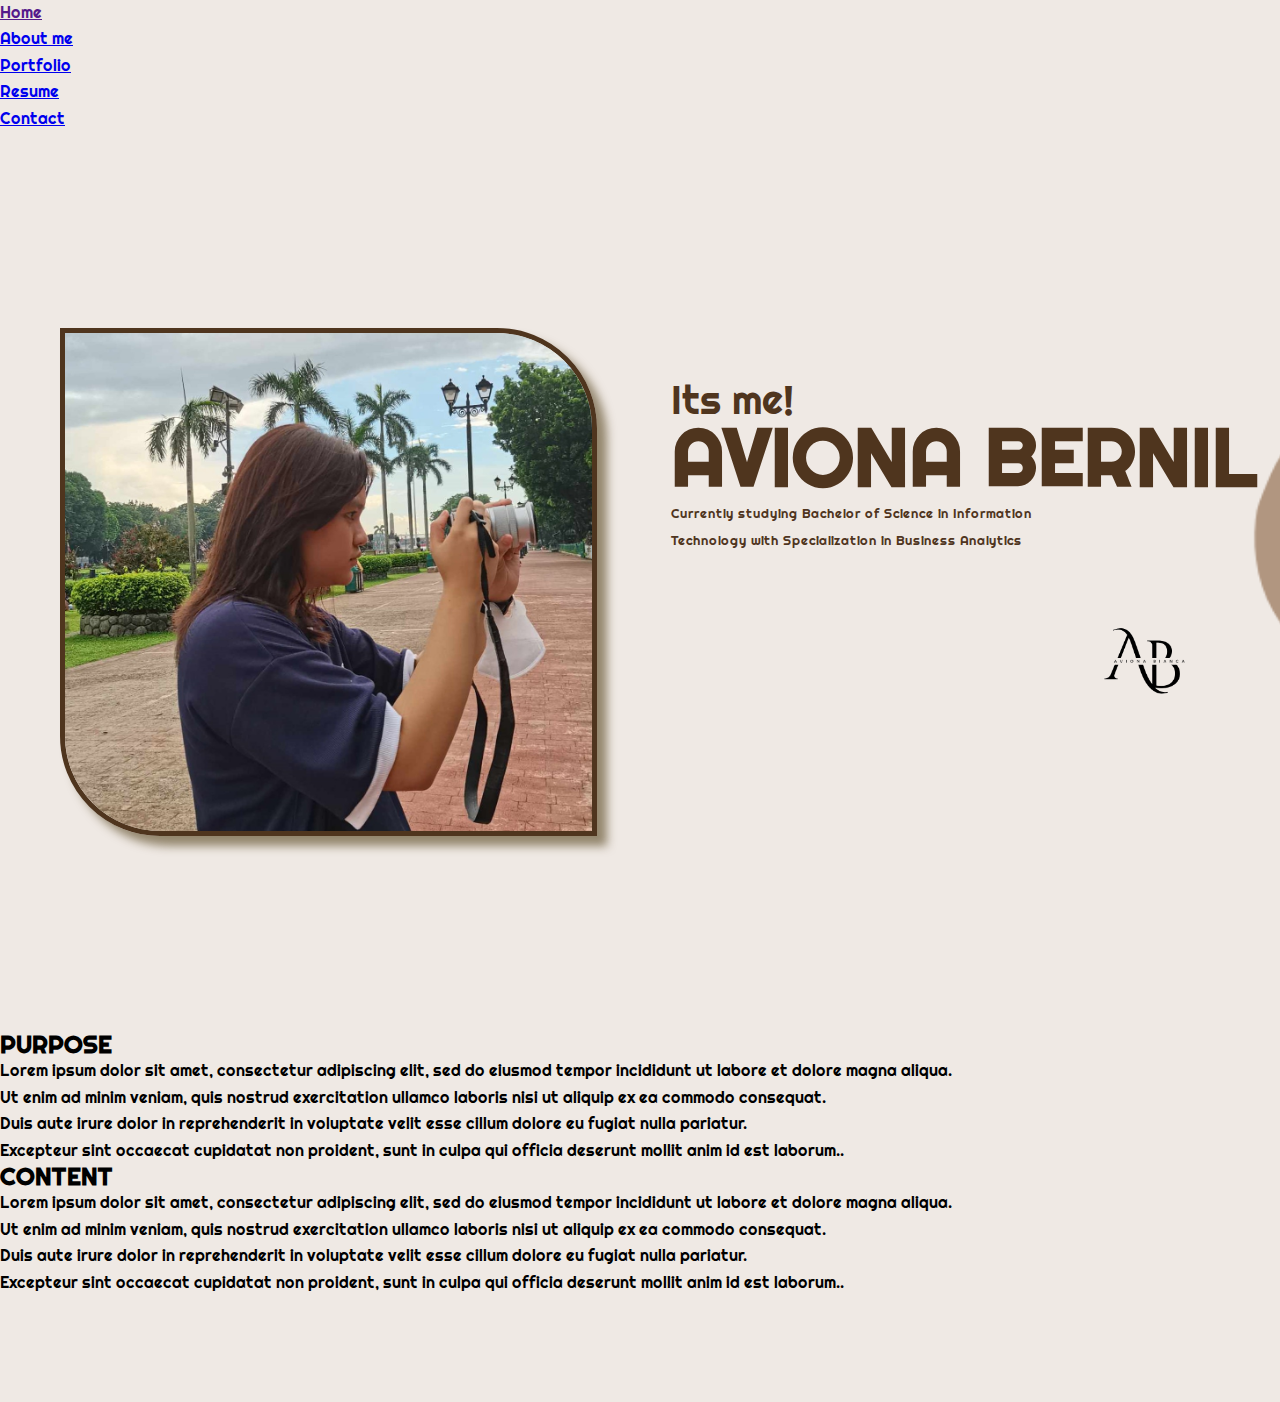
<file: index.html>
<!DOCTYPE html>
<html lang="en">
<head>
    <meta charset="UTF-8">
    <meta name="viewport" content="width=device-width, initial-scale=1.0">
    <title>HOME</title>
    <link rel="stylesheet" href="./assets/css/style.css">
</head>
<body>
    <header>
        <nav>
            <ul>
                <li><a class="a1" href="">Home</a></li>
                <li><a class="a1"href="./pages/aboutme/index.html">About me</a></li>
                <li><a class="a1"href="./pages/portfolio/index.html">Portfolio</a></li>
                <li><a class="a1"href="./pages/resume/index.html">Resume</a></li>
                <li><a class="a1"href="./pages/contact/index.html">Contact</a></li>
            </ul>
        </nav>
    </header>
    <section class="home_page">
        <div class="image">
           <img src="./assets/img/me.jpg" alt="">
        </div>
        <div class="content">
            <h2>Its me!</h2>
            <h1>AVIONA BERNIL</h1>
            <p>Currently studying Bachelor of Science in Information Technology with Specialization in Business Analytics</p>
            <div class="logo">
                <img src="./assets/img/logo.png" alt="">
            </div>
        </div>
    </section>
    <section class="home_page2">
        <div class="content2">
            <div class="c1">
                <h2>PURPOSE</h2>
                <p>Lorem ipsum dolor sit amet, consectetur adipiscing elit, sed do eiusmod tempor incididunt ut labore et dolore magna aliqua.
                    <br> Ut enim ad minim veniam, quis nostrud exercitation ullamco laboris nisi ut aliquip ex ea commodo consequat. 
                    <br>Duis aute irure dolor in reprehenderit in voluptate velit esse cillum dolore eu fugiat nulla pariatur.
                    <br> Excepteur sint occaecat cupidatat non proident, sunt in culpa qui officia deserunt mollit anim id est laborum..</p>
            </div>
            <div class="c2">
                <h2>CONTENT</h2>
                <p>Lorem ipsum dolor sit amet, consectetur adipiscing elit, sed do eiusmod tempor incididunt ut labore et dolore magna aliqua.
                    <br> Ut enim ad minim veniam, quis nostrud exercitation ullamco laboris nisi ut aliquip ex ea commodo consequat. 
                    <br>Duis aute irure dolor in reprehenderit in voluptate velit esse cillum dolore eu fugiat nulla pariatur.
                    <br> Excepteur sint occaecat cupidatat non proident, sunt in culpa qui officia deserunt mollit anim id est laborum..</p>
            </div>
        </div>
        <div class="nav2">
            <ul class="ul2">
                <li><a href="./pages/aboutme/index.html"data-text="About me>"></a></li>
                <li><a href="./pages/portfolio/index.html"data-text="Works>"></a></li>
                <li><a href="./pages/resume/index.html" data-text="Resume>"></a></li>
                <li><a href="./pages/contact/index.html" data-text="Contact>"></a></li>
            </ul>
        </div>
    </section>
    
</body>
</html>
</file>
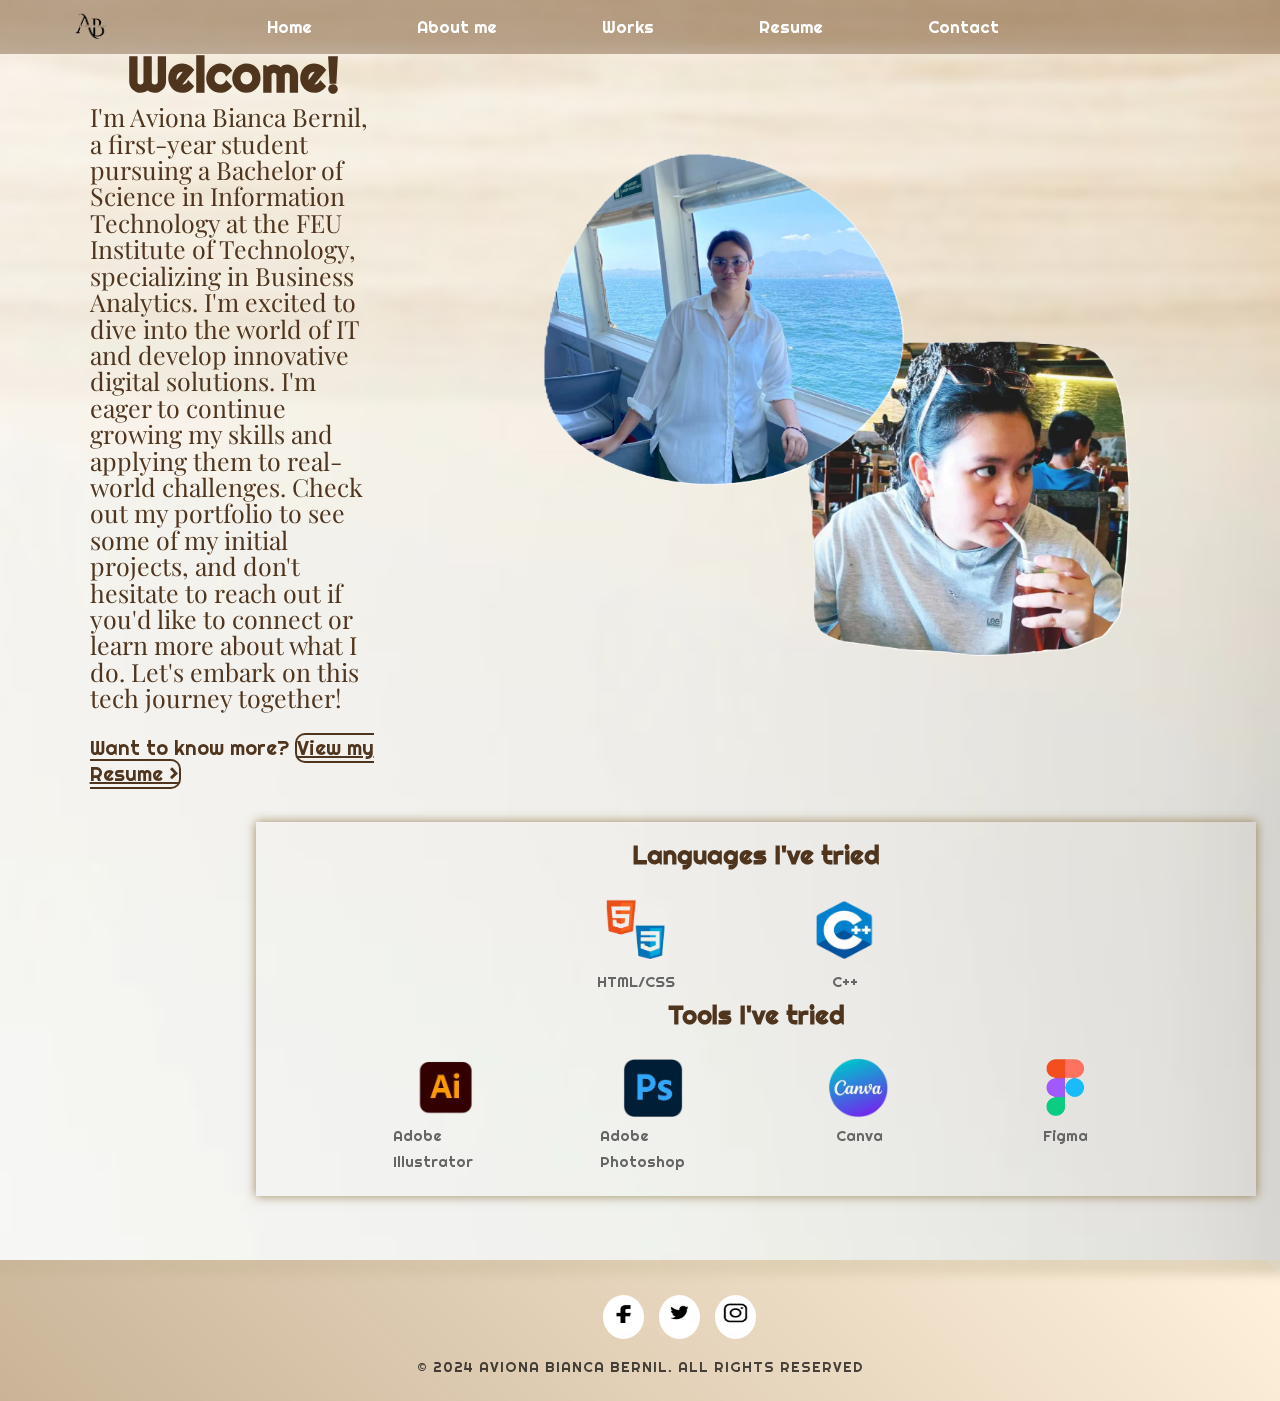
<file: pages/aboutme/index.html>
<!DOCTYPE html>
<html lang="en">
<head>
    <meta charset="UTF-8">
    <meta name="viewport" content="width=device-width, initial-scale=1.0">
    <title>About me</title>
    <link rel="stylesheet" href="./asset/css/style.css">
</head>
<body>
    <header>
        <nav>
            <img src="./asset/img/logo.png" alt="">
            <ul>
                <li><a href="../../index.html">Home</a></li>
                <li><a href="">About me</a></li>
                <li><a href="../Works/index.html">Works</a></li>
                <li><a href="../resume/index.html">Resume</a></li>
                <li><a href="../contact/index.html">Contact</a></li>
            </ul>
        </nav>
    </header>
    <section class="Aboutme">
        <div class="content">
            <h1>Welcome!</h1>
            <p>I'm Aviona Bianca Bernil, a first-year student pursuing a Bachelor of Science in Information Technology at the FEU Institute of Technology, 
                specializing in Business Analytics.  
                I'm excited to dive into the world of IT and develop innovative digital solutions.
                 I'm eager to continue growing my skills and applying them to real-world challenges.
                Check out my portfolio to see some of my initial projects, and don't hesitate to reach out if you'd like to connect or learn more about what I do.
                 Let's embark on this tech journey together!</p>
                <div class="viewResume">
                    <p>Want to know more? <a href="../resume/index.html">View my Resume ></a> </p> 
                 </div>
        </div>
        
        <div class="myImage">
            <img src="./asset/img/me.png" alt="">
        </div>
    </section>


            <section class="Experience">
                <div class="languages">
                    <h1>Languages I've tried</h1>
                    <ul>
                        <li>
                            <img src="./asset/img/htmlcss.png" alt="HTML/CSS icon">
                            <span>HTML/CSS</span>
                        </li>
                        <li>
                            <img src="./asset/img/c++.png" alt="C++ icon">
                            <span>C++</span>
                        </li>
                    </ul>
                </div>
            
                <div class="tools">
                    <h1>Tools I've tried</h1>
                    <ul>
                        <li>
                            <img src="./asset/img/illustrator.png" alt="Adobe Illustrator icon">
                            <span>Adobe Illustrator</span>
                        </li>
                        <li>
                            <img src="./asset/img/photoshop.png" alt="Adobe Photoshop icon">
                            <span>Adobe Photoshop</span>
                        </li>
                        <li>
                            <img src="./asset/img/canva.png" alt="Canva icon">
                            <span>Canva</span>
                        </li>
                        <li>
                            <img src="./asset/img/figma.png" alt="Figma icon">
                            <span>Figma</span>
                        </li>
                    </ul>
                </div>
            </section>
        </section>
    </section>
    <footer class="anfooter2">
        <div class="ancontainer2">
            <div class="social-links2-2">
                <a href="https://www.facebook.com/aviona.bernil?mibextid=ZbWKwL" target="_blank">
                    <img src="../Works/asset/img/fb.png" alt="Facebook">
                </a>
                <a href="" target="_blank">
                    <img src="../Works/asset/img/twt.png" alt="Twitter">
                </a>
                <a href="https://www.instagram.com/avibianx?igsh=MWc3cXFzdmhhZjA1eg==" target="_blank">
                    <img src="../Works/asset/img/ig.png" alt="Instagram">
                </a>
            </div>
        </div>
        <div class="bottom-2">
            <span class="designer">&copy; 2024 AVIONA BIANCA BERNIL. All rights reserved</span>
        </div>
    </footer>
</body>
</html>
</file>
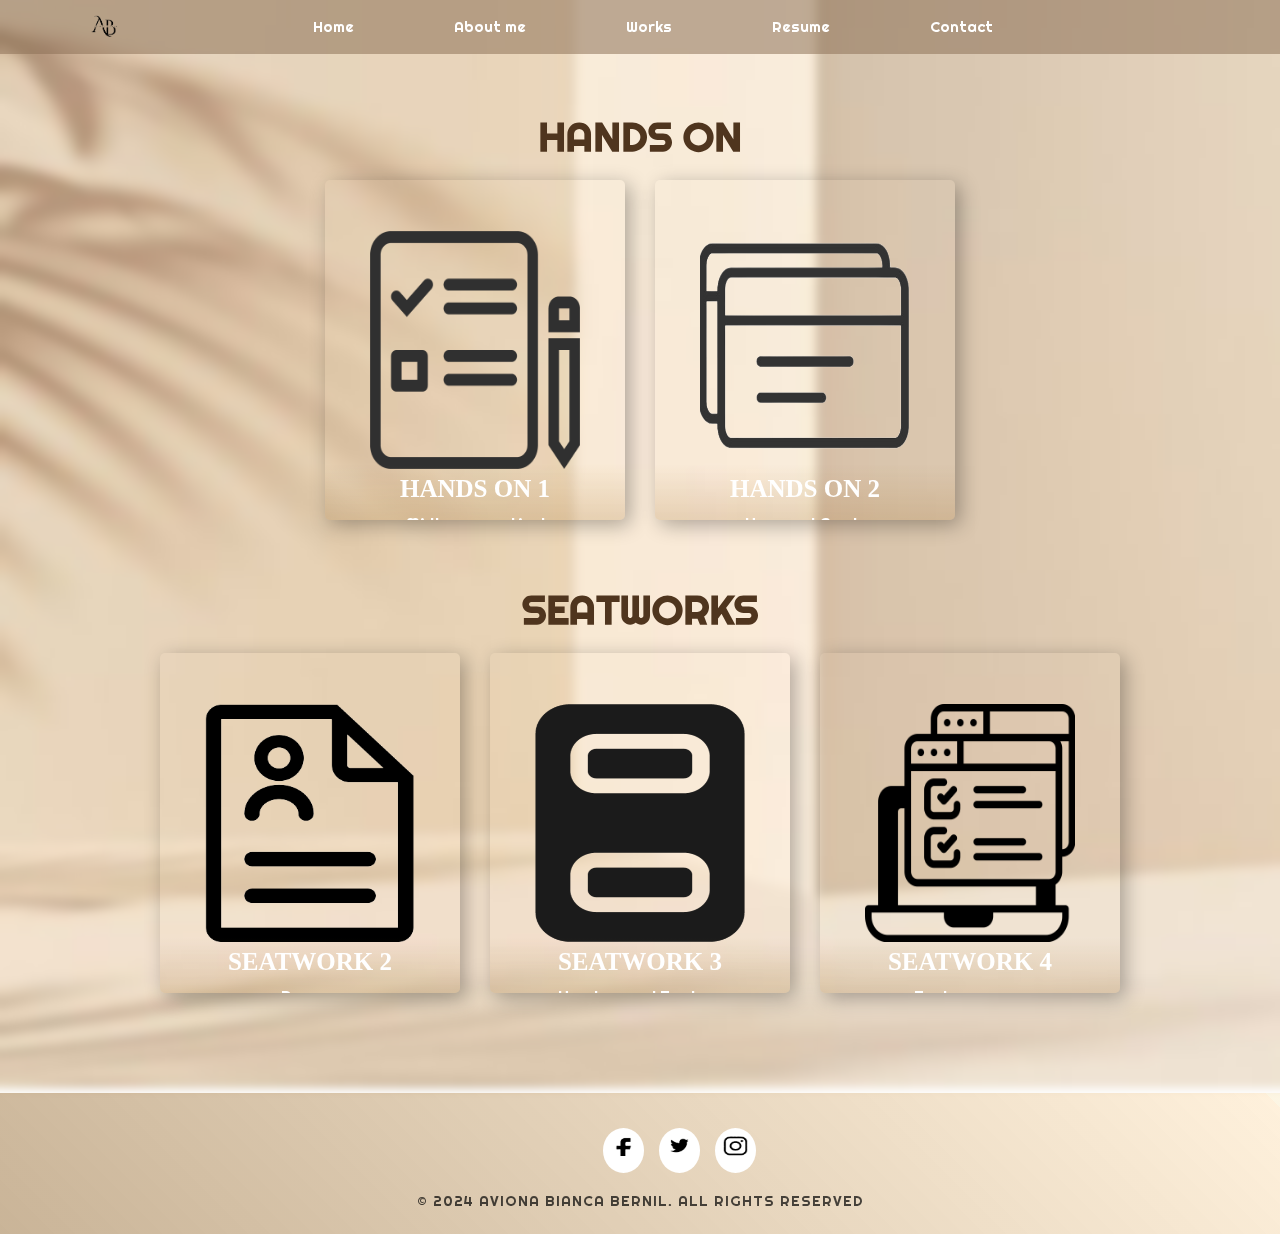
<file: pages/Works/index.html>
<!DOCTYPE html>
<html lang="en">
<head>
    <meta charset="UTF-8">
    <meta name="viewport" content="width=device-width, initial-scale=1.0">
    <title>About me </title>
    <link rel="stylesheet" href="./asset/css/style.css">
</head>
<body>
    <header>
        <nav>
            <img src="./asset/img/logo.png" alt="">
            <ul>
                <li><a href="../../index.html">Home</a></li>
                <li><a href="../../pages/aboutme/index.html">About me</a></li>
                <li><a href="">Works</a></li>
                <li><a href="../resume/index.html">Resume</a></li>
                <li><a href="../contact/index.html">Contact</a></li>
            </ul>
        </nav>
    </header>
    <section class="wrapper">
        <h1>HANDS ON</h1>
        <div class="services">
       
            <span class="single-img img-one">
                <span class="img-text">
                    <h4>HANDS ON 1</h4>
                    <p>Midterm practical</p>
                    <a href="https://aviona05.github.io/WD-MIDTERM/"> View Work</a>
                    <a href="https://github.com/Aviona05/WD-MIDTERM"> View Repo</a>
                </span>
            </span>

            <span class="single-img img-two">
                <span class="img-text">
                    <h4>HANDS ON 2</h4>
                    <p>Hero and Cards</p>
                    <a href="https://aviona05.github.io/WD-HANDS-ON-2/"> View Work</a>
                    <a href="https://github.com/Aviona05/WD-HANDS-ON-2"> View Repo</a>
                </span>
            </span>
    </div>
        
        <br>
    <h1>SEATWORKS</h1>
    <div class="services2">
   
        <span class="single-img img-one2">
            <span class="img-text2">
                <h4>SEATWORK 2</h4>
                <p>Resume</p>
                <a href="https://aviona05.github.io/WD-Bernil_SW2/"> View Work</a>
                <a href="https://github.com/Aviona05/WD-Bernil_SW2"> View Repo</a>
            </span>
        </span>

        <span class="single-img img-two2">
            <span class="img-text2">
                <h4>SEATWORK 3</h4>
                <p>Headers and Footers</p>
                <a href="https://aviona05.github.io/WD-SEATWORK-3/"> View Work</a>
                <a href="https://github.com/Aviona05/WD-SEATWORK-3"> View Repo</a>
            </span>
        </span>
        
        <span class="single-img img-three2">
            <span class="img-text2">
                <h4>SEATWORK 4</h4>
                <p>Feature pages</p>
                <a href="https://aviona05.github.io/WD-SEATWORK4/"> View Work</a>
                <a href="https://github.com/Aviona05/WD-SEATWORK4"> View Repo</a>
            </span>
        </span>
</div>
    </section>

    <footer class="anfooter2">
        <div class="ancontainer2">
            <div class="social-links2-2">
                <a href="https://www.facebook.com" target="_blank">
                    <img src="../Works/asset/img/fb.png" alt="Facebook">
                </a>
                <a href="https://www.twitter.com" target="_blank">
                    <img src="../Works/asset/img/twt.png" alt="Twitter">
                </a>
                <a href="https://www.instagram.com" target="_blank">
                    <img src="../Works/asset/img/ig.png" alt="Instagram">
                </a>
            </div>
        </div>
        <div class="bottom-2">
            <span class="designer">&copy; 2024 AVIONA BIANCA BERNIL. All rights reserved</span>
        </div>
    </footer>
</body>
</html>
</file>
<file: assets/css/style.css>
@import url('https://fonts.googleapis.com/css2?family=Amatic+SC:wght@400;700&family=Righteous&display=swap');
*{
    margin: 0;
    padding: 0;
    box-sizing: border-box;
   
}
body{
    font-family: "Righteous", sans-serif;
    font-weight: 400;
    font-style: normal;
    line-height: 26.4px;
    background-image: url(../img/Landing\ Page.png);
    background-size: cover;
   
}
.home_page{
    display: flex;
    justify-content: center;
    align-items: center;
    height: 100vh;
    position: relative;

}
.image img{
    display: flex;
    width: 80%;
    height: 80%;
    margin-left: 60px;
    border-top-right-radius: 100px;
    border-bottom-left-radius: 100px;
    border: 5px solid  #4f351e;
    box-shadow: #5746209a 10px 10px 10px;
}
.content{
    display: flex;
    flex-direction: column;
    width: 90%;
    height: 50%;
    align-items: flex-start;
    justify-content: flex-start;
}
.content h2{
    font-size: 40px;
    color: #4f351e;
    margin-top: 5%;
    font-weight: 90;

}
.content h1{
    font-size: 80px;
    color: #4f351e;
    margin-top: 5%;
   
}
.content p{
    width: 70%;
    font-size: 13px;
    color: #4f351e;
    margin-top: 5%;
    margin-bottom: 5%;
    font-weight: 90;

}
.content a{
    font-size: 20px;
    color: #4f351e;
    background-color: bisque;
    padding-top: 10px;
    text-decoration: none;
    border: 3px solid #4f351e;
    padding: 10px 20px;
    border-radius: 50px;
    margin-bottom: 14%;
    transition: 0.5s;
}
.content a:hover{
    background-color: #4f351e;
    color: bisque;
}
.logo{
    display: flex;
    padding-left: 90%;
    width: 35%;
    height: 35%;
    justify-content: flex-end;
    transition: 0.5s;
}
.logo:hover{
    transform: scale(1.1);
    transition: 0.5s;
}
</file>
<file: pages/aboutme/asset/css/style.css>
@import url('https://fonts.googleapis.com/css2?family=Amatic+SC:wght@400;700&family=Righteous&display=swap');
@import url('https://fonts.googleapis.com/css2?family=Playfair+Display:ital,wght@0,400..900;1,400..900&display=swap');
*{
    margin: 0;
    padding: 0;
    box-sizing: border-box;
   
}
body{
    font-family: "Righteous", sans-serif;
    font-weight: 400;
    font-style: normal;
    line-height: 26.4px;
    background-image: url(../img/bg1.jpg);
    background-size: 100% 91%;
    backdrop-filter: blur(5px);
   background-repeat: no-repeat;
}
nav{
    display: flex;
    justify-content: space-around;
    align-items: center;
    background-color: #8c6f5589;
    font-size: 20px;
    height: 50px;
    
}
nav {
    display: flex;
    justify-content: space-around;
    align-items: center;
    height: 6vh;
    background-color: #8c6f5589;
    font-size: 20px;
    width: 100%;
    position: fixed;
    top: 0;
}

nav img {
    width: 60px;
    height: 60px;
}

ul {
    display: flex;
    gap: 45px;
    list-style: none;
    margin-right: 15%;
}

nav a {
  
    position: relative;
    font-size: 17px;
    color: #ffffff;
    text-decoration: none;
    padding: 15px 30px;
    transition: color .5s;
}

nav a:hover {
    color: rgb(255, 255, 255);
}

nav a::before {
    content: "";
    position: absolute;
    width: 100%;
    height: 2px;
    bottom: 0;
    left: 0;
    background-color: #4f351e;
    visibility: hidden;
    transform: scaleX(0);
    transition: all 0.5s;
}

nav a:hover::before {
    visibility: visible;
    transform: scaleX(1);
}

.Aboutme{
    display: flex;
    height: 49rem;
    justify-content: center;
    align-items: center;
    color:#4f351e;
    text-align: center;
}
.content{
    display: flex;
    justify-content: center;
    align-items: center;
    color: #4f351e;
    flex-direction: column;
    margin-left: 7%;
    width: 50%;
    margin-top: 5%;

}
.content h1{
    font-size: 50px;
    color:#4f351e;
    margin-bottom: 6%;
}

.content p{
    font-size: 25px;
    color:#4f351e;
    text-align: left;
    font-family: "Playfair Display", serif;
   
}
.myImage img{
    width: 80%;
    height: 80%;
    margin-top: 1%;
}
.viewResume{
    display: flex;
    justify-content: center;
    align-items: center;
    flex-direction: column;
    margin-top: 8%;
}
.viewResume p{
    font-size: 20px;
    color: #4f351e;
    font-family: "Righteous", sans-serif;
    font-weight: 400;
    font-style: normal;
}
.viewResume a{
    font-size: 20px;
    color: #4f351e;
    border: #4f351e 2px solid;
    border-radius: 10px;
    font-family: "Righteous", sans-serif;
    font-weight: 400;
    font-style: normal;
    transition:  0.5s ease;
}

.viewResume a:hover{
    padding: 10px 20px;
    margin-top: 5%;
    text-decoration: none;
    transition:  0.5s ease;

}

.Experience {
    display: flex;
    width: 100rem;
    padding: 20px;
    flex-direction: column;
    align-items: center;
   margin-left: 20%;    
   margin-top: 3%;
    max-width: 1000px;
    box-shadow: #6a43009c 0px 0px 10px;
}
.languages li, .tools li {
    background-color: transparent;
    border-radius: 0;
    padding: 0;
    display: flex;
    flex-direction: column;
    align-items: center;
    box-shadow: none;
    transition: transform 0.3s ease;
    width: auto;
    height: auto;
}

.tools li img {
    width: 60px;
    height: 60px;
    margin-bottom: 5px;
    object-fit: contain;
}
.languages li img {
    display: flex;
    align-items: center;
    justify-items: center;
    width: 60px;
    height: 60px;
    margin-bottom: 10px;
}

.languages li span, .tools li span {
    font-size: 15px;
    color: #666;
}

.languages li:hover, .tools li:hover {
    transform: translateY(-5px);
}

.languages ul {
    justify-content:center;
    gap: 100px;
    margin-left: 15%;
    padding-bottom: 2%;
}

.tools ul {
    justify-content:center;
    gap: 100px;
    margin-left: 15%;
}


.languages li {
    flex: 0 0 auto;
    margin-right: 40px;
}

.tools li {
    flex: 0 0 22%;
}
.languages h1 {
    display: flex;
    justify-content: center;
    font-size: 25px;
    color: #4f351e;
    margin-bottom: 30px;
}

 .tools h1{
    display: flex;
    justify-content: center;
    font-size: 25px;
    color: #4f351e;
    margin-bottom: 30px;
}


@media (max-width: 600px) {
    .languages ul, .tools ul {
        justify-content: space-around;
    }
    
    .languages li, .tools li {
        flex: 0 0 40%;
        margin-bottom: 20px;
    }
}


 
.anfooter2 {
    background: linear-gradient(45deg, #8e612579 0%, #fcbd5e38 99%, #f1d17b35 50%);
    padding: 30px 30px 10px; 
    text-align: center;
    width: 100%;
    margin-top: 5%;
}

.ancontainer2 {
    padding-left: 15%;
    width: 100%;
    align-items: center;
}

.social-links2-2 {
    padding-right: 10%;
    display: flex;
    justify-content: center;
    gap: 5px; 
}

.social-links2-2 a {
    text-decoration: none;
    padding: 8px; 
    background-color: rgb(255, 255, 255);
    margin: 5px; 
    border-radius: 50%;
    transition: background-color 0.5s ease;
}

.social-links2-2 a img {
    width: 25px; 
    height: 20px;
}

.social-links2-2 a:hover {
    background-color: #463000;
}

.social-links2-2 a:hover img {
    filter: invert(1);
}

.navi-2 ul li a:hover {
    opacity: 1;
}

.bottom-2 {
    padding: 10px; 
    text-align: center;
    width: 100%;

}

.bottom-2 p {
    color: white;
    margin-left: 5%;
  
}

.designer {
    opacity: 0.7;
    text-transform: uppercase;
    letter-spacing: 1px;
    font-weight: 400;
    margin: 0 5px;
    font-size: 0.9em; 
}

@media (max-width: 700px) {
    .navi-2 ul {
        flex-direction: column;
    }

    .navi-2 ul li {
        width: 100%;
        text-align: center;
        margin: 5px 0; 
    }

    .social-links2-2 a {
        padding: 6px; 
        margin: 3px; 
    }

    .social-links2-2 a img {
        width: 18px; 
        height: 18px; 
    }
}
</file>
<file: pages/Works/asset/css/style.css>
@import url('https://fonts.googleapis.com/css2?family=Amatic+SC:wght@400;700&family=Righteous&display=swap');
*{
    margin: 0;
    padding: 0;
    box-sizing: border-box;

}
body{
    font-family: "Righteous", sans-serif;
    font-weight: 400;
    font-style: normal;
    line-height: 26.4px;
    background-image: url(../img/bg.jpg);
    background-size: 100% 68rem; 
    background-repeat: no-repeat;
   backdrop-filter: blur(5px);
   
}
nav{
    display: flex;
    justify-content: space-around;
    align-items: center;
    background-color: #8c6f5589;
    height: 6vh;
}
nav img{
    width: 50px;
    height: 50px;
}
ul{
    display: flex;
    gap:40px;
    list-style: none;
    margin-right: 14%;
}
nav a{
    position: relative;
    font-size:15px;
    color: #ffffff;
    text-decoration: none;
    padding: 5px 30px;
    transition: color .5s;
}
nav a:hover {
    color: rgb(255, 255, 255);
}
nav a::before {
    content: "";
    position: absolute;
    width: 100%;
    height: 2px;
    bottom: 0;
    left: 0;
    background-color: #4f351e;
    visibility: hidden;
    transform: scaleX(0);
    transition: all 0.5s ;
}
nav a:hover::before {
    visibility: visible;
    transform: scaleX(1);
}
.wrapper {
    padding: 70px 0 0 0;
    display: flex;
    flex-direction: column;
    align-items: center;
   
}

.wrapper h1 {
    margin-bottom: 30px;
    color: #4f351e;
    font-size: 40px;
}

.services, .services2 {
    width: 100%;
    height: auto;
    display: flex;
    flex-direction: row;
    justify-content: center;
    align-items: center;
    gap: 30px;
    margin-bottom: 50px;
}

.single-img {
    border-radius: 5px;
    display: flex;
    flex-direction: column-reverse;
    flex-wrap: nowrap;
    width: 300px;
    height: 340px;
    overflow: hidden;
    box-shadow: 5px 5px 20px rgba(0,0,0,0.3);
    transform: translate(0, 0);
    transition: .3s;
}

.single-img:hover {
    transform: translate(0, -9px);
}

.img-one, .img-two, .img-one2, .img-two2, .img-three2 {
    background-size: 70% 70%;
    background-position: center center;
    background-repeat: no-repeat;
}

.img-one {
    background-image: url(../img/midterm.png);
}

.img-two {
    background-image: url(../img/card.png);
}

.img-one2 {
    background-image: url(../img/resume.png);
}

.img-two2 {
    background-image: url(../img/h&f.png);
}

.img-three2 {
    background-image: url(../img/feature.png);
}

.img-text, .img-text2 {
    background: linear-gradient(to top, rgba(174, 128, 68, 0.73), rgba(255,255,255,0));
    padding: 0 10px 5px 10px;
    width: 100%;
    height: auto;
    position: relative;
    transform: translate(0, 110px);
    line-height: 25px;
    transition: 0.5s ease;
    display: inline-block;
    text-align: center;
    color: #fff;
}

.img-text h4, .img-text2 h4 {
    line-height: 15px;
    padding: 0;
    margin: 16px 0;
    font-family: 'Alfa Slab One', cursive;
    font-size: 25px;
}

.img-text a, .img-text2 a {
    display: inline-block;
    background: #6d511a7a;
    color: #fff;
    padding: 10px 35px;
    border: none;
    border-radius: 50px;
    line-height: 14px;
    margin-top: 10px;
    text-decoration: none;
}

.single-img:hover .img-text,
.single-img:hover .img-text2 {
    transform: translate(0, 0);
}
footer {
    background-color: #8c6f5589;
    text-align: center;
    padding: 20px 0;
    margin-top: 50px;
}

@media (max-width: 991px) {
    .wrapper {
        padding: 30px 15px;
    }
    
    .services, .services2 {
        flex-direction: column;
        gap: 30px;
    }
    
    .single-img {
        width: 100%;
        max-width: 325px;
    }
}

.anfooter2 {
    background: linear-gradient(45deg, #8e612579 0%, #fcbd5e38 99%, #f1d17b35 50%);
    padding: 30px 30px 10px; 
    text-align: center;
    width: 100%;
}

.ancontainer2 {
    padding-left: 15%;
    width: 100%;
    align-items: center;
}

.social-links2-2 {
    padding-right: 10%;
    display: flex;
    justify-content: center;
    gap: 5px; 
}

.social-links2-2 a {
    text-decoration: none;
    padding: 8px; 
    background-color: rgb(255, 255, 255);
    margin: 5px; 
    border-radius: 50%;
    transition: background-color 0.5s ease;
}

.social-links2-2 a img {
    width: 25px; 
    height: 20px;
}

.social-links2-2 a:hover {
    background-color: #463000;
}

.social-links2-2 a:hover img {
    filter: invert(1);
}

.navi-2 ul li a:hover {
    opacity: 1;
}

.bottom-2 {
    padding: 10px; 
    text-align: center;
    width: 100%;

}

.bottom-2 p {
    color: white;
    margin-left: 5%;
  
}

.designer {
    opacity: 0.7;
    text-transform: uppercase;
    letter-spacing: 1px;
    font-weight: 400;
    margin: 0 5px;
    font-size: 0.9em; 
}

@media (max-width: 700px) {
    .navi-2 ul {
        flex-direction: column;
    }

    .navi-2 ul li {
        width: 100%;
        text-align: center;
        margin: 5px 0; 
    }

    .social-links2-2 a {
        padding: 6px; 
        margin: 3px; 
    }

    .social-links2-2 a img {
        width: 18px; 
        height: 18px; 
    }
}
</file>
